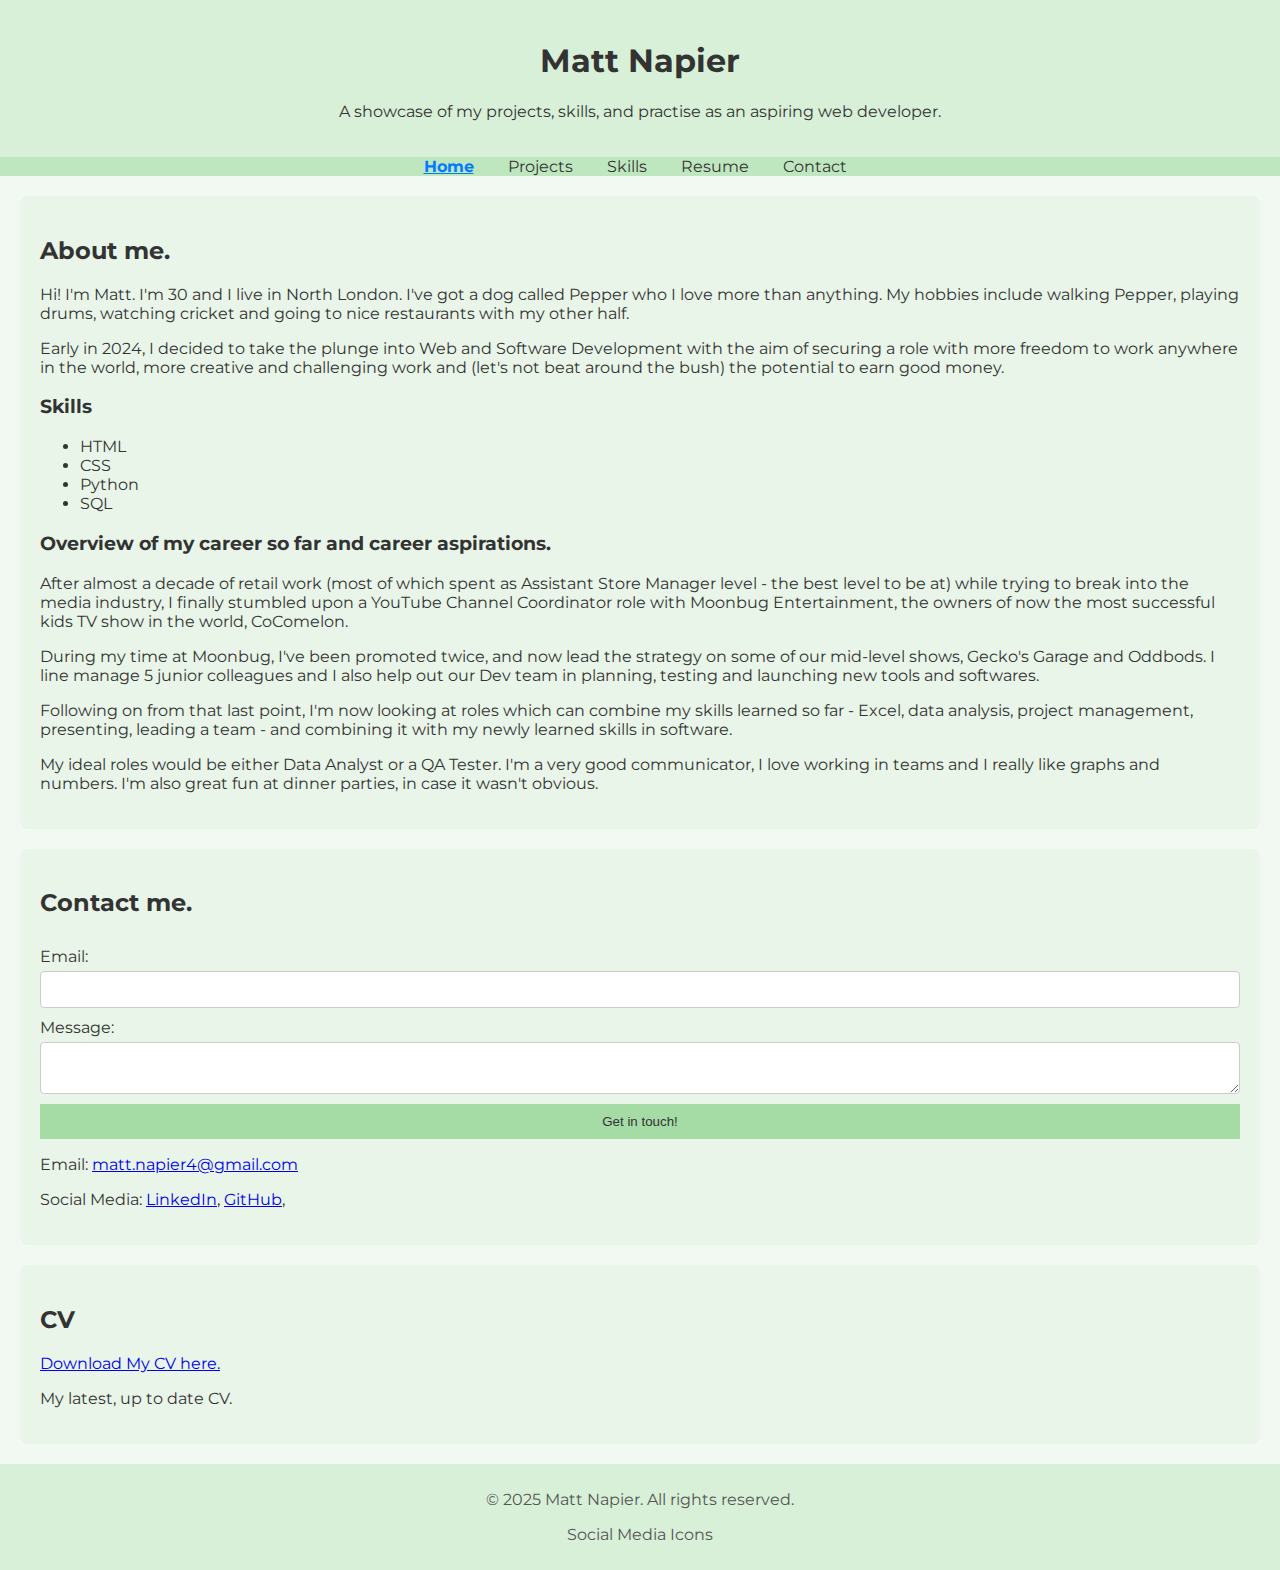
<file: index.html>
<!DOCTYPE html>
<html lang="en">
<head>
    <meta charset="UTF-8">
    <meta name="viewport" content="width=device-width, initial-scale=1.0">
    <title>Matt Napier Portfolio</title>
    <link rel="stylesheet" href="styles.css">
    <link href="https://fonts.googleapis.com/css2?family=Montserrat:wght@400;600;700&display=swap" rel="stylesheet">
</head>
<body>
    <header>
        <h1>Matt Napier</h1>
        <p>A showcase of my projects, skills, and practise as an aspiring web developer.</p>
    </header>
    
<nav>
    <ul>
        <li><a href="index.html" class="active">Home</a></li>
        <li><a href="projects.html">Projects</a></li>
        <li><a href="skills.html">Skills</a></li>
        <li><a href="#CV">Resume</a></li>
        <li><a href="index.html#contact">Contact</a></li>
    </ul>
</nav>



    <section id="about">
        <h2>About me.</h2>
        <p>Hi! I'm Matt. I'm 30 and I live in North London. I've got a dog called Pepper who I love more than anything. My hobbies include walking Pepper, playing drums, watching cricket and going to nice restaurants with my other half.</p>
        <p>Early in 2024, I decided to take the plunge into Web and Software Development with the aim of securing a role with more freedom to work anywhere in the world, more creative and challenging work and (let's not beat around the bush) the potential to earn good money.</p>
        <h3>Skills</h3>
        <ul>
          <li>HTML</li>
          <li>CSS</li>
          <li>Python</li>
          <li>SQL</li>
        </ul>
        <h3>Overview of my career so far and career aspirations.</h3>
        <p>After almost a decade of retail work (most of which spent as Assistant Store Manager level - the best level to be at) while trying to break into the media industry, I finally stumbled upon a YouTube Channel Coordinator role with Moonbug Entertainment, the owners of now the most successful kids TV show in the world, CoComelon.</p>
        <p>During my time at Moonbug, I've been promoted twice, and now lead the strategy on some of our mid-level shows, Gecko's Garage and Oddbods. I line manage 5 junior colleagues and I also help out our Dev team in planning, testing and launching new tools and softwares.</p>
        <p>Following on from that last point, I'm now looking at roles which can combine my skills learned so far - Excel, data analysis, project management, presenting, leading a team - and combining it with my newly learned skills in software.</p>
        <p>My ideal roles would be either Data Analyst or a QA Tester. I'm a very good communicator, I love working in teams and I really like graphs and numbers. I'm also great fun at dinner parties, in case it wasn't obvious.</p>
    </section>

 <section id="contact">
    <h2>Contact me.</h2>
    <form>
        <label for="email">Email:</label>
        <input type="email" id="email" name="email">
        <label for="message">Message:</label>
        <textarea id="message" name="message"></textarea>
        <button type="submit">Get in touch!</button>
    </form>
    <p>Email: <a href="mailto:matt.napier4@gmail.com">matt.napier4@gmail.com</a></p>
    <p>Social Media: 
        <a href="https://www.linkedin.com/in/matt-napier-408271195/" target="_blank">LinkedIn</a>, 
        <a href="https://github.com/MattyN94" target="_blank">GitHub</a>, 
    </p>
</section>


    <section id="CV">
    <h2>CV</h2>
<a href="https://raw.githubusercontent.com/your-username/your-repo/main/Matt%20Napier%20-%20CV.docx" download>Download My CV here.</a>
    <p>My latest, up to date CV.</p>
</section>


    <footer>
        <p>&copy; 2025 Matt Napier. All rights reserved.</p>
        <p>Social Media Icons</p>
    </footer>
</body>
</html>
</file>
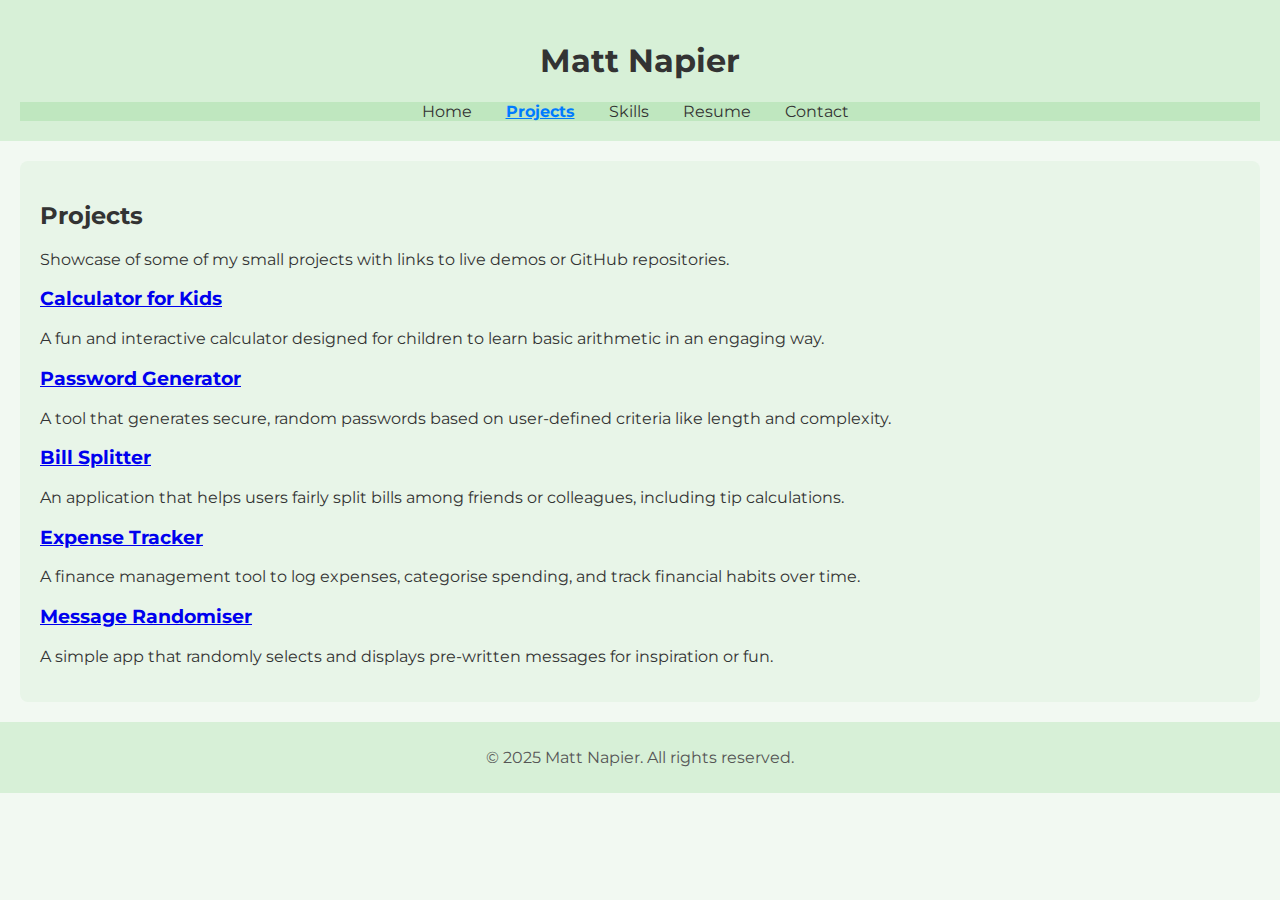
<file: projects.html>
<!DOCTYPE html>
<html lang="en">
<head>
    <meta charset="UTF-8">
    <meta name="viewport" content="width=device-width, initial-scale=1.0">
    <title>Projects</title>
    <link rel="stylesheet" href="styles.css">
    <link href="https://fonts.googleapis.com/css2?family=Montserrat:wght@400;600;700&display=swap" rel="stylesheet">
</head>
<body>
    <header>
        <h1>Matt Napier</h1>
<nav>
    <ul>
<li><a href="index.html">Home</a></li>
<li><a href="projects.html" class="active">Projects</a></li>
<li><a href="skills.html">Skills</a></li>
<li><a href="index.html#CV">Resume</a></li>
<li><a href="index.html#contact">Contact</a></li>
    </ul>
</nav>

    </header>

        <section id="portfolio">
        <h2>Projects</h2>
        <p>Showcase of some of my small projects with links to live demos or GitHub repositories.</p>
        
        <article id="kids-calculator">
            <h3><a href="https://mattyn94.github.io/FunKidsCalculator/" target="_blank">Calculator for Kids</a></h3>
            <p>A fun and interactive calculator designed for children to learn basic arithmetic in an engaging way.</p>
        </article>
        
        <article id="password-generator">
            <h3><a href="https://mattyn94.github.io/PasswordGenerator/" target="_blank">Password Generator</a></h3>
            <p>A tool that generates secure, random passwords based on user-defined criteria like length and complexity.</p>
        </article>
        
        <article id="bill-splitter">
            <h3><a href="https://mattyn94.github.io/BillSplit/" target="_blank">Bill Splitter</a></h3>
            <p>An application that helps users fairly split bills among friends or colleagues, including tip calculations.</p>
        </article>
        
        <article id="expense-tracker">
            <h3><a href="https://mattyn94.github.io/ExpenseTracker/" target="_blank">Expense Tracker</a></h3>
            <p>A finance management tool to log expenses, categorise spending, and track financial habits over time.</p>
        </article>
        
        <article id="message-randomiser">
            <h3><a href="https://mattyn94.github.io/MessageRandomiser/" target="_blank">Message Randomiser</a></h3>
            <p>A simple app that randomly selects and displays pre-written messages for inspiration or fun.</p>
        </article>
    </section>

    <footer>
        <p>&copy; 2025 Matt Napier. All rights reserved.</p>
    </footer>
</body>
</html>
</file>
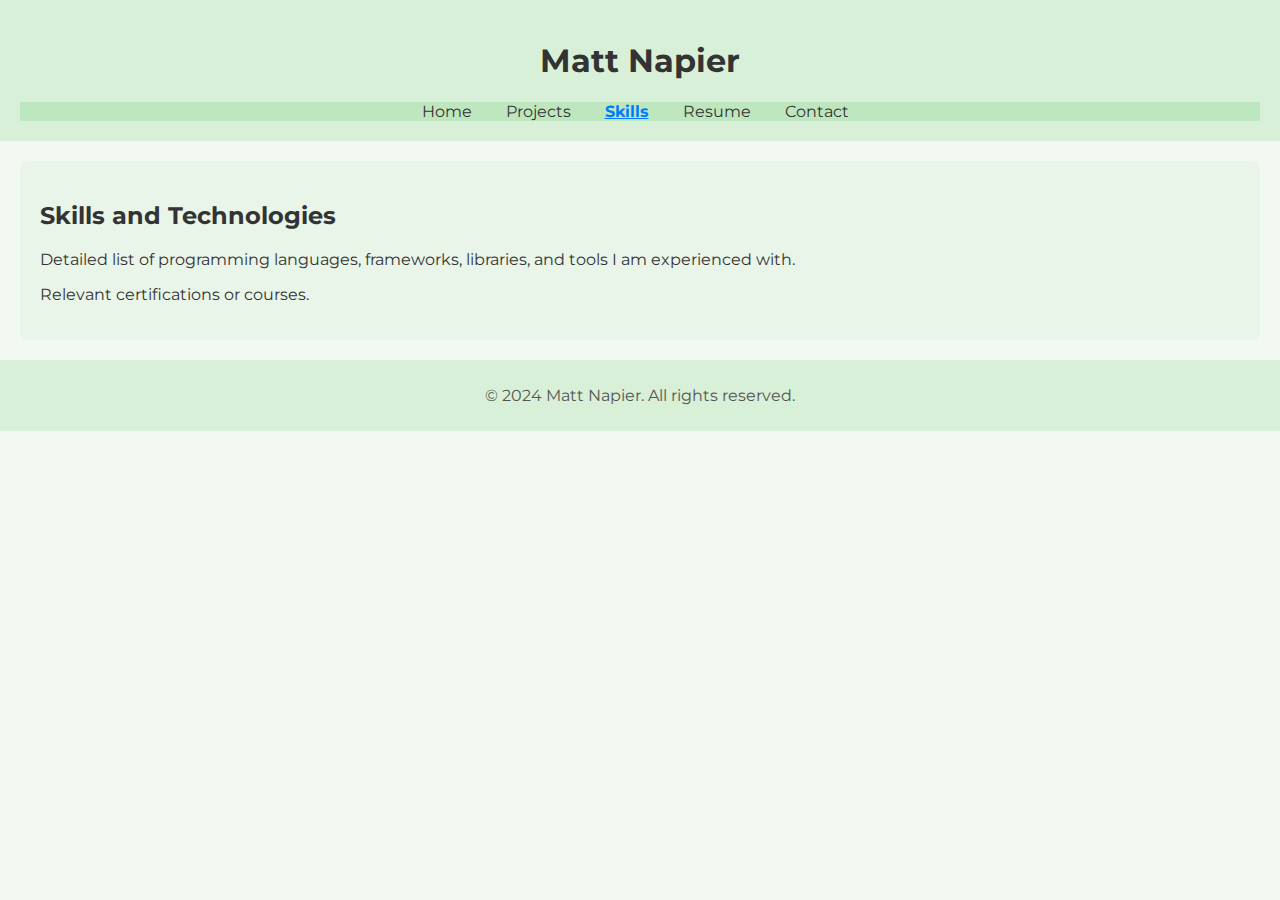
<file: skills.html>
<!DOCTYPE html>
<html lang="en">
<head>
    <meta charset="UTF-8">
    <meta name="viewport" content="width=device-width, initial-scale=1.0">
    <title>Skills</title>
    <link rel="stylesheet" href="styles.css">
    <link href="https://fonts.googleapis.com/css2?family=Montserrat:wght@400;600;700&display=swap" rel="stylesheet">
</head>
<body>
    <header>
        <h1>Matt Napier</h1>
<nav>
    <ul>
        <li><a href="index.html">Home</a></li>
        <li><a href="projects.html">Projects</a></li>
        <li><a href="skills.html" class="active">Skills</a></li>
<li><a href="index.html#CV">Resume</a></li>
        <li><a href="index.html#contact">Contact</a></li>
    </ul>
</nav>

    </header>

    <section id="skills">
        <h2>Skills and Technologies</h2>
        <p>Detailed list of programming languages, frameworks, libraries, and tools I am experienced with.</p>
        <p>Relevant certifications or courses.</p>
    </section>

    <footer>
        <p>&copy; 2024 Matt Napier. All rights reserved.</p>
    </footer>
</body>
</html>
</file>
<file: styles.css>
/* General Styles */
body {
    font-family: "Montserrat", sans-serif;
    color: #333333;
    background-color: #f2f9f2;
    margin: 0;
    padding: 0;
}

header {
    background-color: #d7f0d7;
    padding: 20px;
    text-align: center;
}

nav ul {
    list-style: none;
    padding: 0;
    margin: 0;
    background-color: #bfe7bf;
    text-align: center;
}



nav ul li {
    display: inline;
    margin-right: 10px;
}

nav ul li a {
    text-decoration: none;
    color: #333333;
    padding: 10px;
}

nav ul li a:hover {
    background-color: #a5dca5;
}

nav ul li a.active {
    font-weight: bold;
    color: #007BFF; /* Change color to match your theme */
    text-decoration: underline;
}

section {
    padding: 20px;
    margin: 20px;
    background-color: #e8f5e8;
    border-radius: 8px;
}

form {
    display: flex;
    flex-direction: column;
}

form label {
    margin-top: 10px;
}

form input, form textarea {
    padding: 10px;
    margin-top: 5px;
    border: 1px solid #ccc;
    border-radius: 4px;
}

form button {
    margin-top: 10px;
    padding: 10px;
    background-color: #a5dca5;
    border: none;
    color: #333333;
    cursor: pointer;
}

form button:hover {
    background-color: #8cc88c;
}

footer {
    background-color: #d7f0d7;
    padding: 10px;
    text-align: center;
    color: #555555;
}

/* Montserrat Styles */
.montserrat-unique-header, .montserrat-unique-section, .montserrat-unique-footer {
    font-family: "Montserrat", sans-serif;
}

.montserrat-unique-title {
    font-weight: 700;
}

.montserrat-unique-subtitle {
    font-weight: 400;
}

.montserrat-unique-nav, .montserrat-unique-nav-link {
    font-weight: 600;
}

.montserrat-unique-heading {
    font-weight: 700;
}

.montserrat-unique-subheading {
    font-weight: 600;
}

.montserrat-unique-paragraph {
    font-weight: 400;
}

.montserrat-unique-form, .montserrat-unique-label, .montserrat-unique-input, .montserrat-unique-textarea, .montserrat-unique-button, .montserrat-unique-link {
    font-weight: 400;
}

html {
    scroll-behavior: smooth;
}
</file>
